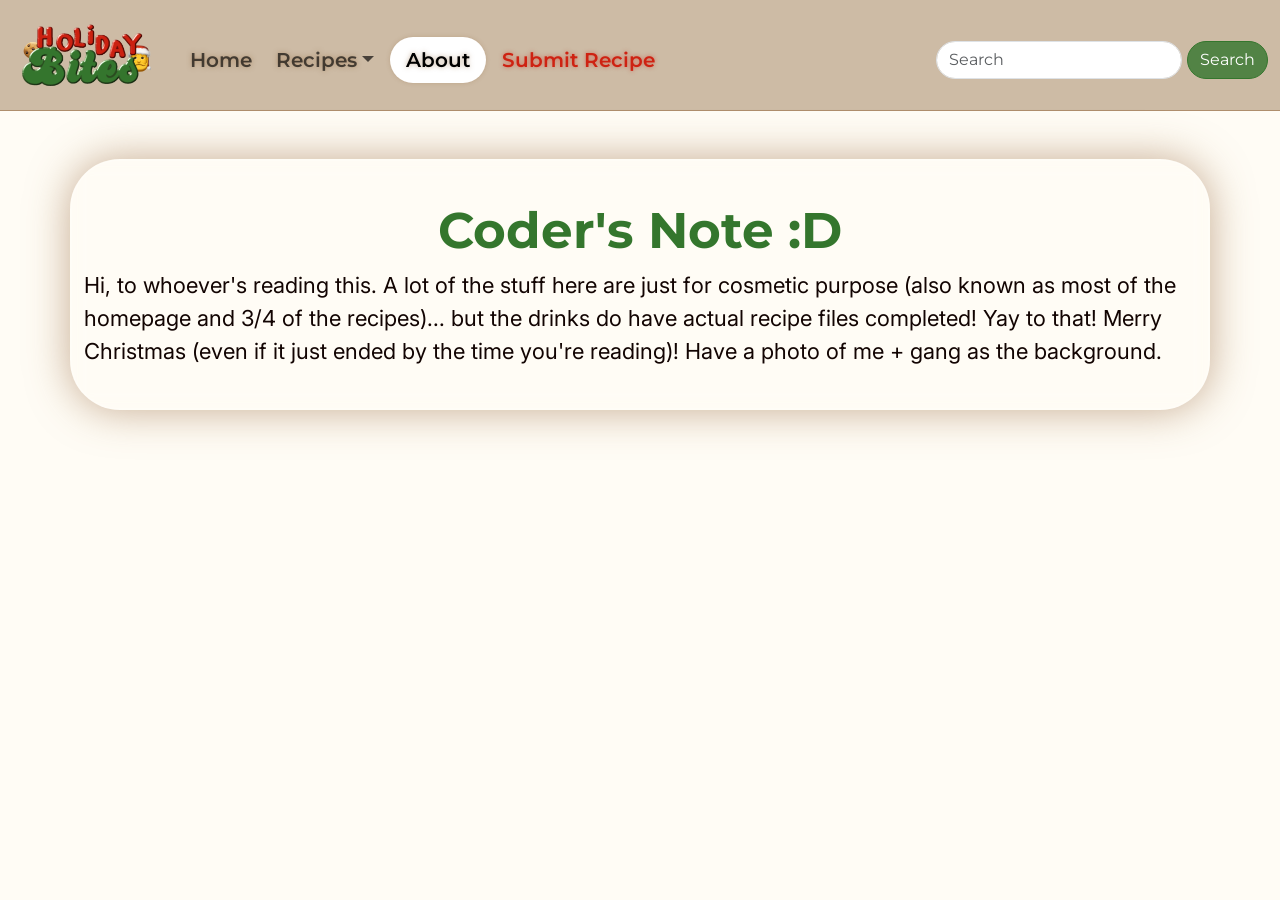
<file: about.html>
<!DOCTYPE html>
<html lang="en">
<head>
	<!-- META ATTRIBUTES -->
	<meta charset="UTF-8">
	<meta name="viewport" content="width=device-width, initial-scale=1.0">
	
	<title>&#127876; About Us | Holiday Bites</title>

	<!-- BS5 SETUP -->
	<link href="https://cdn.jsdelivr.net/npm/bootstrap@5.3.3/dist/css/bootstrap.min.css" rel="stylesheet" integrity="sha384-QWTKZyjpPEjISv5WaRU9OFeRpok6YctnYmDr5pNlyT2bRjXh0JMhjY6hW+ALEwIH" crossorigin="anonymous">

	<!-- CSS SETUP -->
	<link rel="stylesheet" href="styles.css">
	<link rel="stylesheet" href="https://cdnjs.cloudflare.com/ajax/libs/animate.css/4.1.1/animate.min.css">

	<!-- JS SETUP -->
	<script src="https://cdn.jsdelivr.net/npm/bootstrap@5.3.3/dist/js/bootstrap.bundle.min.js" integrity="sha384-YvpcrYf0tY3lHB60NNkmXc5s9fDVZLESaAA55NDzOxhy9GkcIdslK1eN7N6jIeHz" crossorigin="anonymous"></script>

	<style>
		body {
			background-image: url('https://thumbs.dreamstime.com/b/happy-chill-out-time-group-smiling-gingerbread-men-cookies-celebrate-christmas-new-year-party-magic-fairy-tale-template-132946020.jpg');
			background-size: cover;
			background-repeat: no-repeat;
		}

		.box {
			border: 2px solid rgba(255, 255, 255, 0.25);
			box-shadow: 0 0 40px 1px var(--hb-accent-1);
			backdrop-filter: blur(10px);
			border-radius: 50px;
		}

		.box h1 {
			font-family: 'Montserrat';
			font-weight: bold;
			color: var(--hb-secondary);
			font-size: 50px;
		}

		.box p {
			font-size: 22px;
		}
	</style>
</head>
<body>
	<!-- NAVIGATION BAR -->
	<nav class="navbar navbar-expand-lg">
		<div class="container-fluid">
			<!-- LOGO -->
			<a href="./index.html" class="navbar-brand">
				<img src="./assets/img/logo.png" alt="Holiday Bites"> 
			</a>
			<!-- TOGGLER -->
			<button class="navbar-toggler custom-toggler" type="button" data-bs-toggle="collapse" data-bs-target="#collapsibleNavbar"> 
				<span class="navbar-toggler-icon"></span>
			</button>
			<!-- CONTENT -->
			<div class="collapse navbar-collapse" id="collapsibleNavbar">
				<!-- LINKS -->
				<ul class="navbar-nav nav-pills">
					<li class="nav-item px-1">
						<a href="./index.html" class="nav-link">Home</a>
					</li>
					<li class="nav-item px-1 dropdown">
						<a href="./recipes.html" class="nav-link dropdown-toggle" role="button" data-bs-toggle="dropdown">Recipes</a>
						<ul class="dropdown-menu">
							<li><a href="./recipes.html" class="dropdown-item">All</a></li>
							<li><a href="./recipes.html" class="dropdown-item">Drinks</a></li>
							<li><a href="./recipes.html" class="dropdown-item">Appetizer</a></li>
							<li><a href="./recipes.html" class="dropdown-item">Main Course</a></li>
							<li><a href="./recipes.html" class="dropdown-item">Dessert</a></li>
						</ul>
					</li>
					<li class="nav-item px-1">
						<a href="./about.html" class="nav-link active">About</a>
					</li>
					<li class="nav-item px-1">
						<a href="./submit.html" class="nav-link nav-link-submit">Submit Recipe</a>
					</li>
				</ul>
				<!-- SEARCH BAR -->
				<div class="navbar-nav ms-auto">
					<form class="d-flex">
						<input type="text" class="form-control" placeholder="Search">
						<button class="btn btn-dark" type="button">Search</button>
					</form>
				</div>
			</div>
		</div>
	</nav>
	<!-- END NAVIGATION BAR -->

	<div class="container box mt-5 py-4 animate__animated animate__fadeIn">
		<h1 class="text-center mt-3">Coder's Note :D</h1>
		<p class="mb-3">Hi, to whoever's reading this. A lot of the stuff here are just for cosmetic purpose (also known as most of the homepage and 3/4 of the recipes)... but the drinks do have actual recipe files completed! Yay to that! Merry Christmas (even if it just ended by the time you're reading)! Have a photo of me + gang as the background.</p>
	</div>
</body>
</html>
</file>
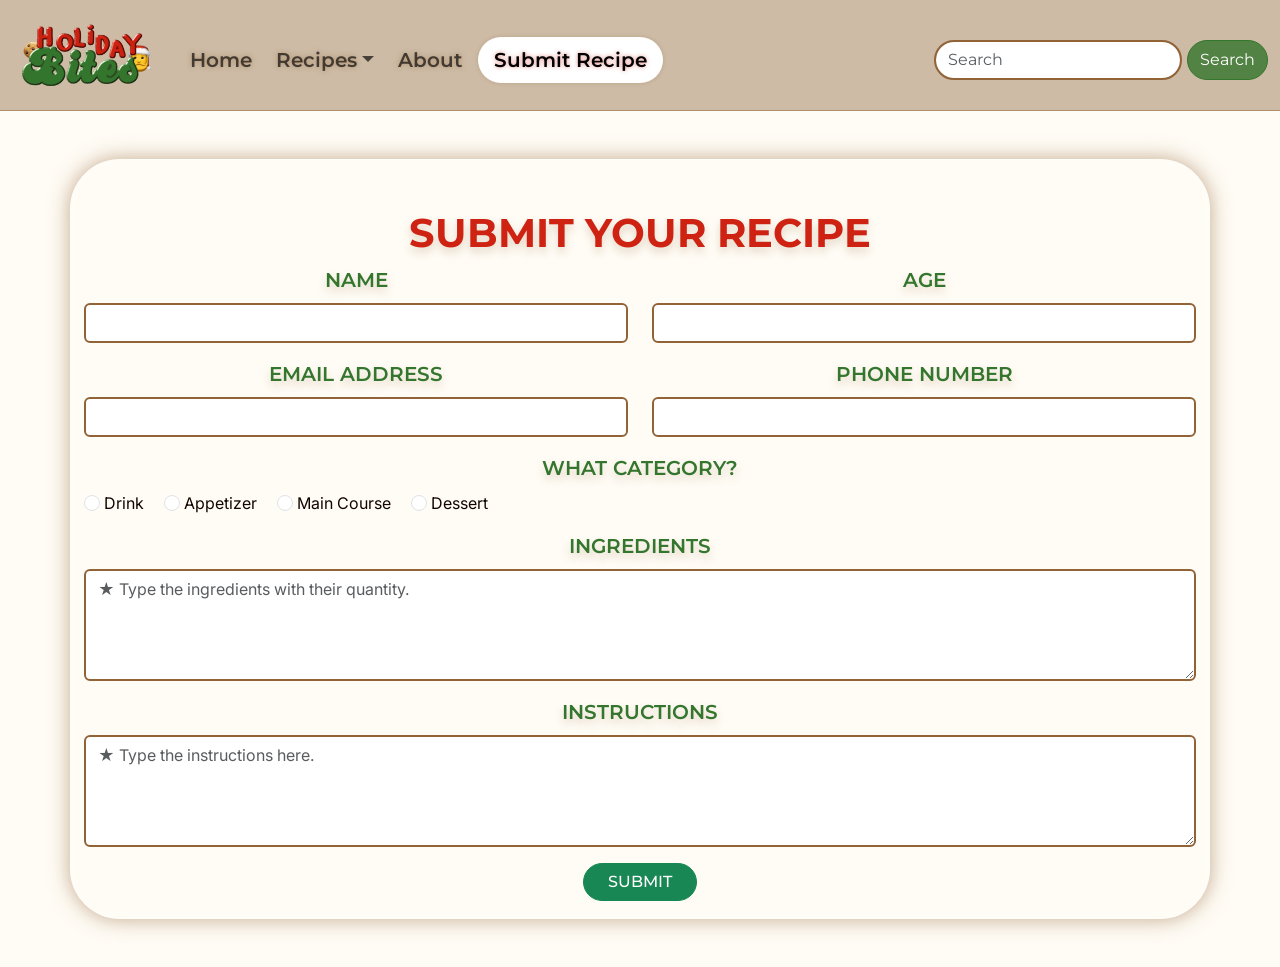
<file: submit.html>
<!DOCTYPE html>
<html lang="en">
<head>
	<!-- META ATTRIBUTES -->
	<meta charset="UTF-8">
	<meta name="viewport" content="width=device-width, initial-scale=1.0">
	
	<title>&#127876; Submit Recipe | Holiday Bites</title>

	<!-- BS5 SETUP -->
	<link href="https://cdn.jsdelivr.net/npm/bootstrap@5.3.3/dist/css/bootstrap.min.css" rel="stylesheet" integrity="sha384-QWTKZyjpPEjISv5WaRU9OFeRpok6YctnYmDr5pNlyT2bRjXh0JMhjY6hW+ALEwIH" crossorigin="anonymous">

	<!-- CSS SETUP -->
	<link rel="stylesheet" href="styles.css">
	<link rel="stylesheet" href="https://cdnjs.cloudflare.com/ajax/libs/animate.css/4.1.1/animate.min.css">

	<!-- JS SETUP -->
	<script src="https://cdn.jsdelivr.net/npm/bootstrap@5.3.3/dist/js/bootstrap.bundle.min.js" integrity="sha384-YvpcrYf0tY3lHB60NNkmXc5s9fDVZLESaAA55NDzOxhy9GkcIdslK1eN7N6jIeHz" crossorigin="anonymous"></script>

	<style>
		.container {
			border: 2px solid rgba(255, 255, 255, 0.25);
			box-shadow: 0 0 20px 1px var(--hb-accent-1);
			backdrop-filter: blur(5px);
			border-radius: 50px;
		}

		h1 {
			font-family: 'Montserrat';
			color: var(--hb-primary);
			text-shadow: 0 5px 8px var(--hb-accent-2);
			font-weight: bold;
		}

		.form-label {
			font-family: 'Montserrat';
			font-weight: 600;
			font-size: 20px;
			display: flex;
			justify-content: center !important;
			color: var(--hb-secondary);
			text-shadow: 0 5px 8px var(--hb-accent-2);
			border-radius: 50px;
		}

		.form-control, textarea {
			border: 2px solid var(--hb-accent) !important;
		}

		.form-check-label:hover {
			color: var(--hb-primary);
			text-shadow: 0 5px 8px white,
			0 -5px 8px white;
		}
	</style>
</head>
<body>
	<!-- NAVIGATION BAR -->
	<nav class="navbar navbar-expand-lg">
		<div class="container-fluid">
			<!-- LOGO -->
			<a href="./index.html" class="navbar-brand">
				<img src="./assets/img/logo.png" alt="Holiday Bites"> 
			</a>
			<!-- TOGGLER -->
			<button class="navbar-toggler custom-toggler" type="button" data-bs-toggle="collapse" data-bs-target="#collapsibleNavbar"> 
				<span class="navbar-toggler-icon"></span>
			</button>
			<!-- CONTENT -->
			<div class="collapse navbar-collapse" id="collapsibleNavbar">
				<!-- LINKS -->
				<ul class="navbar-nav nav-pills">
					<li class="nav-item px-1">
						<a href="./index.html" class="nav-link">Home</a>
					</li>
					<li class="nav-item px-1 dropdown">
						<a href="./recipes.html" class="nav-link dropdown-toggle" role="button" data-bs-toggle="dropdown">Recipes</a>
						<ul class="dropdown-menu">
							<li><a href="./recipes.html" class="dropdown-item">All</a></li>
							<li><a href="./recipes.html" class="dropdown-item">Drinks</a></li>
							<li><a href="./recipes.html" class="dropdown-item">Appetizer</a></li>
							<li><a href="./recipes.html" class="dropdown-item">Main Course</a></li>
							<li><a href="./recipes.html" class="dropdown-item">Dessert</a></li>
						</ul>
					</li>
					<li class="nav-item px-1">
						<a href="./about.html" class="nav-link">About</a>
					</li>
					<li class="nav-item px-1">
						<a href="./submit.html" class="nav-link active nav-link-submit">Submit Recipe</a>
					</li>
				</ul>
				<!-- SEARCH BAR -->
				<div class="navbar-nav ms-auto">
					<form class="d-flex">
						<input type="text" class="form-control" placeholder="Search">
						<button class="btn btn-dark" type="button">Search</button>
					</form>
				</div>
			</div>
		</div>
	</nav>
	<!-- END NAVIGATION BAR -->

	<!-- SUBMIT -->
	<div class="container my-5 animate__animated animate__fadeIn">
		<!-- HEADER -->
		<div class="header mt-5 text-center">
			<h1>SUBMIT YOUR RECIPE</h1>
		</div>

		<!-- CONTENT / FORM -->
		<div class="content">
			<form>
				<!-- PERSONAL INFORMATION -->
				<div class="row">
					<!-- NAME -->
					<div class="form-group col mb-3">
						<label for="name" class="form-label px-3">NAME</label>
						<input type="text" class="form-control" id="name" required>
					</div>

					<!-- AGE -->
					<div class="form-group col mb-3">
						<label for="age" class="form-label px-3">AGE</label>
						<input type="number" class="form-control" id="age" required>
					</div>	
				</div>

				<div class="row">
					<!-- EMAIL -->
					<div class="form-group col mb-3">
						<label for="email" class="form-label px-3">EMAIL ADDRESS</label>
						<input type="email" class="form-control" id="email" required>
					</div>
				
					<!-- PHONE -->
					<div class="form-group col mb-3">
						<label for="phone" class="form-label px-3">PHONE NUMBER</label>
						<input type="tel" class="form-control" id="phone" required>
					</div>
				</div>

				<!-- CATEGORY -->
				<div class="form-group mb-3">
					<label class="form-label px-3">WHAT CATEGORY?</label>
					<div class="form-check-inline">
						<input class="form-check-input" type="radio" name="cat" id="drink" value="drink">
						<label class="form-check-label" for="drink">Drink</label>
					</div>
					<div class="form-check-inline">
						<input class="form-check-input" type="radio" name="cat" id="appetizer" value="appetizer">
						<label class="form-check-label" for="appetizer">Appetizer</label>
					</div>
					<div class="form-check-inline">
						<input class="form-check-input" type="radio" name="cat" id="main" value="main">
						<label class="form-check-label" for="main">Main Course</label>
					</div>
					<div class="form-check-inline">
						<input class="form-check-input" type="radio" name="cat" id="dessert" value="dessert">
						<label class="form-check-label" for="dessert">Dessert</label>
					</div>
				</div>
				
				<!-- RECIPE INFORMATION -->
				<div class="mb-3">
					<label for="ingredients" class="form-label px-3">INGREDIENTS</label>
					<textarea class="form-control" id="ingredients" rows="4" placeholder="&#9733 Type the ingredients with their quantity." required></textarea>
				</div>
				<div class="mb-3">
					<label for="instructions" class="form-label px-3">INSTRUCTIONS</label>
					<textarea class="form-control" id="instructions" rows="4" placeholder="&#9733 Type the instructions here." required></textarea>
				</div>
				
				<button type="submit" action="./index.html" class="btn btn-success mb-3 rounded-5 px-4 d-flex mx-auto" style="font-family: 'Montserrat'; font-weight: 500;">SUBMIT</button>
			</form>
		</div>
	</div>
	<!-- END SUBMIT -->

	
</body>
</html>
</file>
<file: styles.css>
/* Google Fonts: Inter, Montserrat */
@import url('https://fonts.googleapis.com/css2?family=Inter:ital,opsz,wght@0,14..32,100..900;1,14..32,100..900&family=Montserrat:ital,wght@0,100..900;1,100..900&display=swap');

* {
	--hb-text: rgb(18, 4, 2);
	--hb-background: rgb(255, 252, 245);
	--hb-primary: rgb(206, 34, 18);
	--hb-secondary: rgb(52, 118, 45);

	--hb-accent: rgb(145, 99, 54);
	--hb-accent-1: rgba(145, 99, 54, 0.5);
	--hb-accent-2: rgba(145, 99, 54, 0.25);
}

body {
	margin: 0;
	padding: 0;
	background-color: var(--hb-background);
	color: var(--hb-text);
	font-family: 'Inter';
}

.navbar {
	font-family: 'Montserrat' !important;
	font-size: 1.25rem;
	font-weight: 600;
	background-color: rgb(205, 187, 165);
	color: var(--hb-text);
	border-bottom: 1px solid var(--hb-accent-1);
	text-shadow: 0px 0px 5px var(--hb-accent-1);

	.navbar-brand img {
		width: 150px;
	}

	.navbar-toggler {
		border-color: var(--hb-primary);
	}

	.custom-toggler .navbar-toggler-icon {
		background-image: url("data:image/svg+xml;charset=utf8,%3Csvg viewBox='0 0 32 32' xmlns='http://www.w3.org/2000/svg'%3E%3Cpath stroke='rgba(206,34,18, 1)' stroke-width='3' stroke-linecap='round' stroke-miterlimit='10' d='M4 8h24M4 16h24M4 24h24'/%3E%3C/svg%3E");
	}

	.navbar-toggler:focus, .navbar-toggler:active, .navbar-toggler-icon:focus {
		box-shadow: 2px 2px 2px var(--hb-primary) !important;
	}

	.navbar-collapse {
		transition: all 1s;
	}
	
	.nav-pills .active {
		padding: 0.5rem 1rem;
		background-color: white;
		border-radius: 30px;
		box-shadow: 0px 0px 4px var(--hb-accent-2);
	}

	.nav-item:hover {
		text-shadow: 0px 0px 5px var(--hb-accent-2);
		text-decoration: underline;
		text-decoration-color: var(--hb-accent-1);
		transition: text-shadow 3s;
	}

	.nav-link-submit {
		color: var(--hb-primary); 
		text-shadow: 0px 0px 4px rgba(206, 34, 18, 0.5);
	}
	
	.nav-link-submit:hover {
		text-shadow: 0px 0px 5px var(--hb-accent-2) !important;
		transition: text-shadow 3s;
	}

	.dropdown-item {
		text-decoration: none !important;
		text-shadow: none;
	}

	.navbar-nav {
		margin-top: 10px;
	}

	.navbar-nav input {
		margin-right: 5px;
		border-radius: 30px;
		transition: box-shadow 0.3s;
	}

	.navbar-nav input:focus {
		box-shadow: 0px 0px 10px var(--hb-accent);
		outline: none !important;
	}	

	.navbar-nav .btn {
		background-color: rgba(52, 118, 45, 0.8);
		border-radius: 30px;
		border-color: var(--hb-secondary);
	}

	.navbar-nav .btn:hover {
		background-color: var(--hb-secondary);
	}
}

.carousel {
	border: 3px dashed var(--hb-secondary);
	border-radius: 24px;

	@media screen and (max-width: 768px) {
		max-width: 600px;
		img {
			height: 380px;
		}
	}

	@media screen and (min-width: 769px) {
		max-width: 900px;
		img {
			height: 566px;
		}
	}

	.carousel-item img {
		border-radius: 22px;
	}

	.carousel-caption {
		background-color: rgba(18, 4, 2, 0.25);
		border-radius: 50px;
	}

	.carousel-rating {
		text-shadow: 2px 2px 2px var(--hb-accent-1),
		-2px 2px 2px var(--hb-accent-1),
		-2px -2px 2px var(--hb-accent-1),
		2px -2px 2px var(--hb-accent-1);
	}

	.carousel-item h2 {
		margin-top: -15px;
		text-shadow: 2px 2px 4px var(--hb-accent-2),
		-2px 2px 4px var(--hb-accent-2),
		-2px -2px 4px var(--hb-accent-2),
		2px -2px 4px var(--hb-accent-2);
		font-family: 'Montserrat' !important;
		font-size: 3rem;
		font-weight: 600;
	}

	.carousel-item .btn {
		background-color: var(--hb-secondary);
		color: white;
		font-size: 18px;
		border-radius: 30px;
		border-color: var(--hb-secondary);
		transition: all 0.3s ease;
	}

	.carousel-item .btn:hover {
		transform: scale(1.05);
	}	
}

.categories {
	h1 {
		color: var(--hb-primary);
		text-shadow: 2px 2px 2px var(--hb-accent-2);
		font-family: 'Montserrat';
		font-weight: 700;
	}

	.btn {
		border-radius: 30px;
		font-family: 'Montserrat';
	}
	
	.card {
		border: 2px solid var(--hb-accent-2);
		border-radius: 30px;
	}

	.card-img-top {
		display: flex;
		margin-left: auto;
		margin-right: auto;
		padding-top: 20px;
		justify-content: center;
	}

	.card-link {
		display: flex;
		margin-left: auto;
		margin-right: auto;
		justify-content: center;
		color: var(--hb-text);
		font-family: 'Inter';
		font-size: 1.15rem;
		font-weight: 500;
		text-decoration: none;
	}

	.card-link:hover {
		color: var(--hb-secondary);
		text-decoration: underline;
	}
}

.about {
	h1 {
		color: var(--hb-secondary);
		text-shadow: 2px 2px 2px var(--hb-accent-2);
		font-family: 'Montserrat';
		font-size: 3rem;
		font-weight: 700;
	}

	img {
		max-width: 800px;
		border-radius: 30px;
	}

	.about-list {
		font-size: 22px;
		font-weight: 300;
		line-height: 40px;
	}

	.btn {
		border-radius: 30px;
		font-size: 24px;
		font-family: 'Montserrat';
	}

	@media screen and (max-width: 992px) {
		img {
			max-width: 600px;
		}
		
		h1 {
			font-size: 2.5rem;
			text-align: center !important;
		}

		li {
			font-size: 24px;
		}

		.btn {
			font-size: 26px;
		}
	}
}

.recipes {
	.card {
		box-shadow: 0 4px 8px rgba(145, 99, 54, 0.1);
		border: none;
		border-radius: 10px;
		text-align: center;
	}

	img {
		height: 200px;
		width: 100%;
		object-fit: cover;
		border-bottom: 2px solid var(--hb-accent-2);
	}

	.card-title {
		font-family: 'montserrat';
		font-weight: 525;
		font-size: 1.5rem;
		color: var(--hb-primary);
	}

	.card-title-big {
		font-size: 2rem;
		font-weight: 700;
		color: var(--hb-accent);
		text-shadow: 0 2px 10px var(--hb-accent-2);
	}

	.card-footer {
		border-top: 1px solid var(--hb-accent-2);
	}

	.btn-success {
		background-color: var(--hb-secondary);
		border: none;
		border-radius: 30px;
		transition: all 0.3s ease;
	}

	.btn-success:hover {
		transform: scale(1.05);
	}

	.fa-star {
		color: rgb(154, 205, 50);
	}

	.fa-star.checked {
		color: white;
	}
}
</file>
